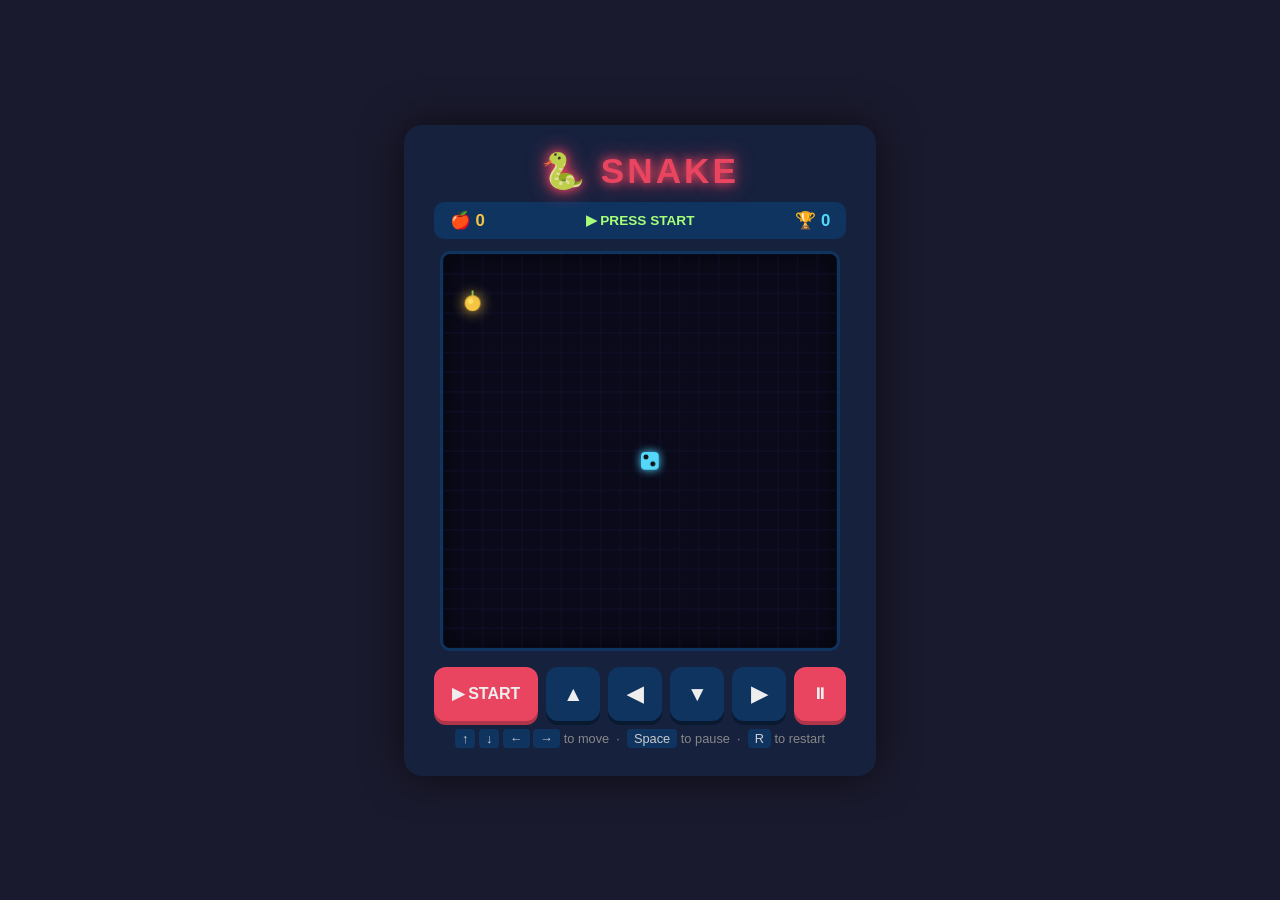
<file: index.html>
<!DOCTYPE html>
<html lang="en">

<head>
    <meta charset="UTF-8">
    <meta name="viewport" content="width=device-width, initial-scale=1.0">
    <title>🐍 Snake Game</title>
    <style>
        * {
            margin: 0;
            padding: 0;
            box-sizing: border-box;
        }

        body {
            background: #1a1a2e;
            display: flex;
            justify-content: center;
            align-items: center;
            min-height: 100vh;
            font-family: 'Segoe UI', Tahoma, Geneva, Verdana, sans-serif;
        }

        .game-container {
            background: #16213e;
            padding: 25px 30px 30px;
            border-radius: 18px;
            box-shadow: 0 0 40px rgba(0, 0, 0, 0.6);
            text-align: center;
        }

        h1 {
            color: #0f3460;
            font-size: 2.2em;
            margin-bottom: 10px;
            text-shadow: 0 0 10px #e94560, 0 0 20px #e94560;
            letter-spacing: 3px;
        }

        h1 span {
            color: #e94560;
        }

        .top-bar {
            display: flex;
            justify-content: space-between;
            align-items: center;
            margin-bottom: 12px;
            background: #0f3460;
            padding: 8px 16px;
            border-radius: 10px;
        }

        .top-bar div {
            color: #eee;
            font-weight: bold;
            font-size: 1.05em;
        }

        .top-bar .score {
            color: #f5c542;
        }

        .top-bar .best {
            color: #53d8fb;
        }

        .top-bar .status {
            color: #a8ff78;
            font-size: 0.85em;
        }

        canvas {
            background: #0a0a1a;
            border-radius: 10px;
            display: block;
            margin: 0 auto;
            border: 3px solid #0f3460;
            box-shadow: inset 0 0 30px rgba(0, 0, 0, 0.5);
            width: 400px;
            height: 400px;
        }

        .controls {
            display: flex;
            justify-content: center;
            gap: 8px;
            margin-top: 12px;
            flex-wrap: wrap;
        }

        .controls button {
            background: #0f3460;
            border: none;
            color: #eee;
            font-size: 1.3em;
            width: 54px;
            height: 54px;
            border-radius: 12px;
            cursor: pointer;
            font-weight: bold;
            transition: 0.1s;
            box-shadow: 0 4px 0 #091a30;
            user-select: none;
            -webkit-user-select: none;
            touch-action: manipulation;
        }

        .controls button:active {
            transform: translateY(4px);
            box-shadow: 0 0 0 #091a30;
        }

        .controls button.action {
            width: auto;
            padding: 0 18px;
            font-size: 1em;
            background: #e94560;
            box-shadow: 0 4px 0 #b0354a;
        }

        .controls button.action:active {
            transform: translateY(4px);
            box-shadow: 0 0 0 #b0354a;
        }

        .info-text {
            color: #888;
            font-size: 0.8em;
            margin-top: 10px;
        }

        .info-text kbd {
            background: #0f3460;
            padding: 2px 7px;
            border-radius: 4px;
            color: #ccc;
            font-family: inherit;
        }

        #gameOverOverlay {
            display: none;
            position: absolute;
            top: 0;
            left: 0;
            width: 100%;
            height: 100%;
            background: rgba(0, 0, 0, 0.7);
            border-radius: 10px;
            justify-content: center;
            align-items: center;
            flex-direction: column;
            color: white;
            font-size: 1.8em;
            font-weight: bold;
        }

        #gameOverOverlay .sub {
            font-size: 0.5em;
            color: #aaa;
            margin-top: 8px;
            cursor: pointer;
        }

        #gameOverOverlay .sub:hover {
            color: #e94560;
        }

        .canvas-wrapper {
            position: relative;
            display: inline-block;
        }
    </style>
</head>

<body>

    <div class="game-container">
        <h1>🐍 <span>SNAKE</span></h1>

        <div class="top-bar">
            <div>🍎 <span class="score" id="scoreDisplay">0</span></div>
            <div class="status" id="statusDisplay">▶ PRESS START</div>
            <div>🏆 <span class="best" id="bestDisplay">0</span></div>
        </div>

        <div class="canvas-wrapper">
            <canvas id="gameCanvas" width="400" height="400"></canvas>
            <div id="gameOverOverlay">
                💀 GAME OVER
                <div class="sub" id="restartText">🔄 Tap or press R to restart</div>
            </div>
        </div>

        <div class="controls">
            <button class="action" id="startBtn">▶ START</button>
            <button id="btnUp">▲</button>
            <button id="btnLeft">◀</button>
            <button id="btnDown">▼</button>
            <button id="btnRight">▶</button>
            <button class="action" id="pauseBtn">⏸</button>
        </div>

        <div class="info-text">
            <kbd>↑</kbd> <kbd>↓</kbd> <kbd>←</kbd> <kbd>→</kbd> to move &nbsp;·&nbsp; <kbd>Space</kbd> to pause
            &nbsp;·&nbsp; <kbd>R</kbd> to restart
        </div>
    </div>

    <script>
        // =============================================================
        //  SNAKE GAME — Full Interactive
        // =============================================================

        // --- DOM refs ---
        const canvas = document.getElementById('gameCanvas');
        const ctx = canvas.getContext('2d');
        const scoreDisplay = document.getElementById('scoreDisplay');
        const bestDisplay = document.getElementById('bestDisplay');
        const statusDisplay = document.getElementById('statusDisplay');
        const gameOverOverlay = document.getElementById('gameOverOverlay');
        const restartText = document.getElementById('restartText');
        const startBtn = document.getElementById('startBtn');
        const pauseBtn = document.getElementById('pauseBtn');

        const btnUp = document.getElementById('btnUp');
        const btnDown = document.getElementById('btnDown');
        const btnLeft = document.getElementById('btnLeft');
        const btnRight = document.getElementById('btnRight');

        // --- constants ---
        const GRID = 20;
        const CELL = canvas.width / GRID;
        const BASE_TICK = 140;

        // --- state ---
        let snake = [];
        let food = { x: 8, y: 8 };
        let dir = { x: 0, y: 0 };
        let nextDir = { x: 0, y: 0 };
        let score = 0;
        let best = parseInt(localStorage.getItem('snakeBest')) || 0;
        let running = false;
        let gameOver = false;
        let paused = false;
        let loopId = null;
        let animFrame = null;

        bestDisplay.textContent = best;

        // --- helpers ---
        function randCell() {
            return Math.floor(Math.random() * GRID);
        }

        function spawnFood() {
            let f;
            do {
                f = { x: randCell(), y: randCell() };
            } while (snake.some(s => s.x === f.x && s.y === f.y));
            food = f;
        }

        function initSnake() {
            snake = [{ x: Math.floor(GRID / 2), y: Math.floor(GRID / 2) }];
        }

        // --- drawing ---
        function draw() {
            ctx.clearRect(0, 0, canvas.width, canvas.height);

            // grid lines
            ctx.strokeStyle = '#1a1a3a';
            ctx.lineWidth = 0.6;
            for (let i = 0; i <= GRID; i++) {
                ctx.beginPath();
                ctx.moveTo(i * CELL, 0);
                ctx.lineTo(i * CELL, canvas.height);
                ctx.stroke();
                ctx.beginPath();
                ctx.moveTo(0, i * CELL);
                ctx.lineTo(canvas.width, i * CELL);
                ctx.stroke();
            }

            // snake body
            snake.forEach((seg, i) => {
                const x = seg.x * CELL + 1;
                const y = seg.y * CELL + 1;
                const s = CELL - 2;
                const r = 4;

                if (i === 0) {
                    ctx.shadowColor = '#53d8fb';
                    ctx.shadowBlur = 10;
                    ctx.fillStyle = '#53d8fb';
                } else {
                    ctx.shadowBlur = 0;
                    const t = 0.5 + 0.4 * (1 - i / snake.length);
                    ctx.fillStyle = `rgba(83, 216, 251, ${t})`;
                }
                ctx.beginPath();
                ctx.roundRect(x, y, s, s, r);
                ctx.fill();
                ctx.shadowBlur = 0;

                // eyes on head
                if (i === 0) {
                    ctx.fillStyle = '#111';
                    let e1, e2;
                    if (dir.x === 1) {
                        e1 = [x + s - 6, y + 5];
                        e2 = [x + s - 6, y + s - 6];
                    } else if (dir.x === -1) {
                        e1 = [x + 5, y + 5];
                        e2 = [x + 5, y + s - 6];
                    } else if (dir.y === -1) {
                        e1 = [x + 5, y + 4];
                        e2 = [x + s - 7, y + 4];
                    } else if (dir.y === 1) {
                        e1 = [x + 5, y + s - 6];
                        e2 = [x + s - 7, y + s - 6];
                    } else {
                        e1 = [x + 5, y + 5];
                        e2 = [x + s - 6, y + s - 6];
                    }
                    ctx.beginPath();
                    ctx.arc(e1[0], e1[1], 2.5, 0, 2 * Math.PI);
                    ctx.fill();
                    ctx.beginPath();
                    ctx.arc(e2[0], e2[1], 2.5, 0, 2 * Math.PI);
                    ctx.fill();
                }
            });

            // food — apple
            const fx = food.x * CELL + CELL / 2;
            const fy = food.y * CELL + CELL / 2;
            const rad = CELL / 2 - 2;

            ctx.shadowColor = '#f5c542';
            ctx.shadowBlur = 14;
            ctx.fillStyle = '#f5c542';
            ctx.beginPath();
            ctx.arc(fx, fy, rad, 0, 2 * Math.PI);
            ctx.fill();

            ctx.shadowBlur = 0;
            ctx.fillStyle = '#ffe066';
            ctx.beginPath();
            ctx.arc(fx - 2, fy - 2, rad * 0.35, 0, 2 * Math.PI);
            ctx.fill();

            // stem
            ctx.strokeStyle = '#8bc34a';
            ctx.lineWidth = 2;
            ctx.beginPath();
            ctx.moveTo(fx, fy - rad);
            ctx.lineTo(fx, fy - rad - 5);
            ctx.stroke();

            ctx.shadowBlur = 0;
        }

        // roundRect polyfill
        if (!CanvasRenderingContext2D.prototype.roundRect) {
            CanvasRenderingContext2D.prototype.roundRect = function (x, y, w, h, r) {
                if (r > w / 2) r = w / 2;
                if (r > h / 2) r = h / 2;
                this.moveTo(x + r, y);
                this.lineTo(x + w - r, y);
                this.quadraticCurveTo(x + w, y, x + w, y + r);
                this.lineTo(x + w, y + h - r);
                this.quadraticCurveTo(x + w, y + h, x + w - r, y + h);
                this.lineTo(x + r, y + h);
                this.quadraticCurveTo(x, y + h, x, y + h - r);
                this.lineTo(x, y + r);
                this.quadraticCurveTo(x, y, x + r, y);
                return this;
            };
        }

        // --- game update ---
        function update() {
            if (!running || gameOver || paused) return;

            // apply queued direction (no reverse)
            if (nextDir.x !== 0 || nextDir.y !== 0) {
                if (snake.length > 1) {
                    const h = snake[0];
                    const nh = { x: h.x + nextDir.x, y: h.y + nextDir.y };
                    if (!(nh.x === snake[1].x && nh.y === snake[1].y)) {
                        dir = { ...nextDir };
                    }
                } else {
                    dir = { ...nextDir };
                }
            }

            // move
            const head = snake[0];
            const newHead = { x: head.x + dir.x, y: head.y + dir.y };

            // wall collision
            if (newHead.x < 0 || newHead.x >= GRID || newHead.y < 0 || newHead.y >= GRID) {
                stopGame();
                return;
            }

            // self collision (skip index 0 — that's the current head)
            for (let i = 1; i < snake.length; i++) {
                if (snake[i].x === newHead.x && snake[i].y === newHead.y) {
                    stopGame();
                    return;
                }
            }

            snake.unshift(newHead);

            if (newHead.x === food.x && newHead.y === food.y) {
                score++;
                scoreDisplay.textContent = score;
                spawnFood();
            } else {
                snake.pop();
            }

            draw();
        }

        // --- game loop with requestAnimationFrame ---
        let lastTick = 0;
        let currentTick = BASE_TICK;

        function gameLoop(timestamp) {
            if (!running) {
                animFrame = requestAnimationFrame(gameLoop);
                return;
            }
            if (!lastTick) lastTick = timestamp;
            const elapsed = timestamp - lastTick;
            if (elapsed >= currentTick && !gameOver) {
                lastTick = timestamp;
                update();
            }
            animFrame = requestAnimationFrame(gameLoop);
        }

        // --- start / stop / pause ---
        function startGame() {
            if (!gameOver && running && !paused) return;

            if (gameOver) {
                resetState();
            }

            if (!running) {
                running = true;
                gameOver = false;
                paused = false;
                gameOverOverlay.style.display = 'none';
                statusDisplay.textContent = '▶ PLAYING';
                startBtn.textContent = '▶ START';
                pauseBtn.textContent = '⏸';
                lastTick = 0;
                if (!animFrame) {
                    animFrame = requestAnimationFrame(gameLoop);
                }
            }
        }

        function pauseGame() {
            if (!running || gameOver) return;
            paused = !paused;
            pauseBtn.textContent = paused ? '▶' : '⏸';
            statusDisplay.textContent = paused ? '⏸ PAUSED' : '▶ PLAYING';
            if (paused) {
                lastTick = 0;
            } else {
                lastTick = performance.now();
            }
            draw();
        }

        function stopGame() {
            gameOver = true;
            running = false;
            gameOverOverlay.style.display = 'flex';
            statusDisplay.textContent = '💀 GAME OVER';
            startBtn.textContent = '🔄 RESTART';

            if (score > best) {
                best = score;
                bestDisplay.textContent = best;
                localStorage.setItem('snakeBest', best);
            }
        }

        function resetState() {
            snake = [{ x: Math.floor(GRID / 2), y: Math.floor(GRID / 2) }];
            dir = { x: 0, y: 0 };
            nextDir = { x: 0, y: 0 };
            score = 0;
            gameOver = false;
            running = false;
            paused = false;
            scoreDisplay.textContent = 0;
            gameOverOverlay.style.display = 'none';
            statusDisplay.textContent = '▶ PRESS START';
            startBtn.textContent = '▶ START';
            pauseBtn.textContent = '⏸';
            currentTick = BASE_TICK;
            spawnFood();
            draw();
        }

        function fullRestart() {
            resetState();
            startGame();
        }

        // --- keyboard ---
        document.addEventListener('keydown', (e) => {
            const key = e.key;

            if (['ArrowUp', 'ArrowDown', 'ArrowLeft', 'ArrowRight', ' '].includes(key)) {
                e.preventDefault();
            }

            // Restart
            if ((key === 'r' || key === 'R') && gameOver) {
                fullRestart();
                return;
            }

            // Space = pause / start
            if (key === ' ') {
                e.preventDefault();
                if (!running && !gameOver) {
                    startGame();
                } else if (gameOver) {
                    fullRestart();
                } else {
                    pauseGame();
                }
                return;
            }

            // Enter to start
            if (key === 'Enter') {
                if (gameOver) {
                    fullRestart();
                } else if (!running) {
                    startGame();
                }
                return;
            }

            // Direction
            if (gameOver || paused) return;
            switch (key) {
                case 'ArrowUp':
                    if (dir.y !== 1) nextDir = { x: 0, y: -1 };
                    if (!running) startGame();
                    break;
                case 'ArrowDown':
                    if (dir.y !== -1) nextDir = { x: 0, y: 1 };
                    if (!running) startGame();
                    break;
                case 'ArrowLeft':
                    if (dir.x !== 1) nextDir = { x: -1, y: 0 };
                    if (!running) startGame();
                    break;
                case 'ArrowRight':
                    if (dir.x !== -1) nextDir = { x: 1, y: 0 };
                    if (!running) startGame();
                    break;
            }
        });

        // --- button controls ---
        startBtn.addEventListener('click', () => {
            if (gameOver) {
                fullRestart();
            } else {
                startGame();
            }
        });

        pauseBtn.addEventListener('click', pauseGame);

        btnUp.addEventListener('click', () => {
            if (gameOver) { fullRestart(); return; }
            if (dir.y !== 1) nextDir = { x: 0, y: -1 };
            if (!running) startGame();
        });
        btnDown.addEventListener('click', () => {
            if (gameOver) { fullRestart(); return; }
            if (dir.y !== -1) nextDir = { x: 0, y: 1 };
            if (!running) startGame();
        });
        btnLeft.addEventListener('click', () => {
            if (gameOver) { fullRestart(); return; }
            if (dir.x !== 1) nextDir = { x: -1, y: 0 };
            if (!running) startGame();
        });
        btnRight.addEventListener('click', () => {
            if (gameOver) { fullRestart(); return; }
            if (dir.x !== -1) nextDir = { x: 1, y: 0 };
            if (!running) startGame();
        });

        // Overlay click to restart
        gameOverOverlay.addEventListener('click', fullRestart);

        // --- touch swipe on canvas ---
        let tx = 0,
            ty = 0;
        canvas.addEventListener('touchstart', (e) => {
            const t = e.touches[0];
            tx = t.clientX;
            ty = t.clientY;
        }, { passive: true });

        canvas.addEventListener('touchend', (e) => {
            if (gameOver) {
                fullRestart();
                return;
            }
            const t = e.changedTouches[0];
            const dx = t.clientX - tx;
            const dy = t.clientY - ty;
            if (Math.abs(dx) < 15 && Math.abs(dy) < 15) return;

            if (Math.abs(dx) > Math.abs(dy)) {
                if (dx > 0 && dir.x !== -1) nextDir = { x: 1, y: 0 };
                else if (dx < 0 && dir.x !== 1) nextDir = { x: -1, y: 0 };
            } else {
                if (dy > 0 && dir.y !== -1) nextDir = { x: 0, y: 1 };
                else if (dy < 0 && dir.y !== 1) nextDir = { x: 0, y: -1 };
            }
            if (!running) startGame();
            e.preventDefault();
        }, { passive: false });

        // --- init ---
        resetState();
        // start the animation frame loop so it's always ticking
        running = true;
        animFrame = requestAnimationFrame(gameLoop);
        running = false;
    </script>

</body>

</html>
</file>
